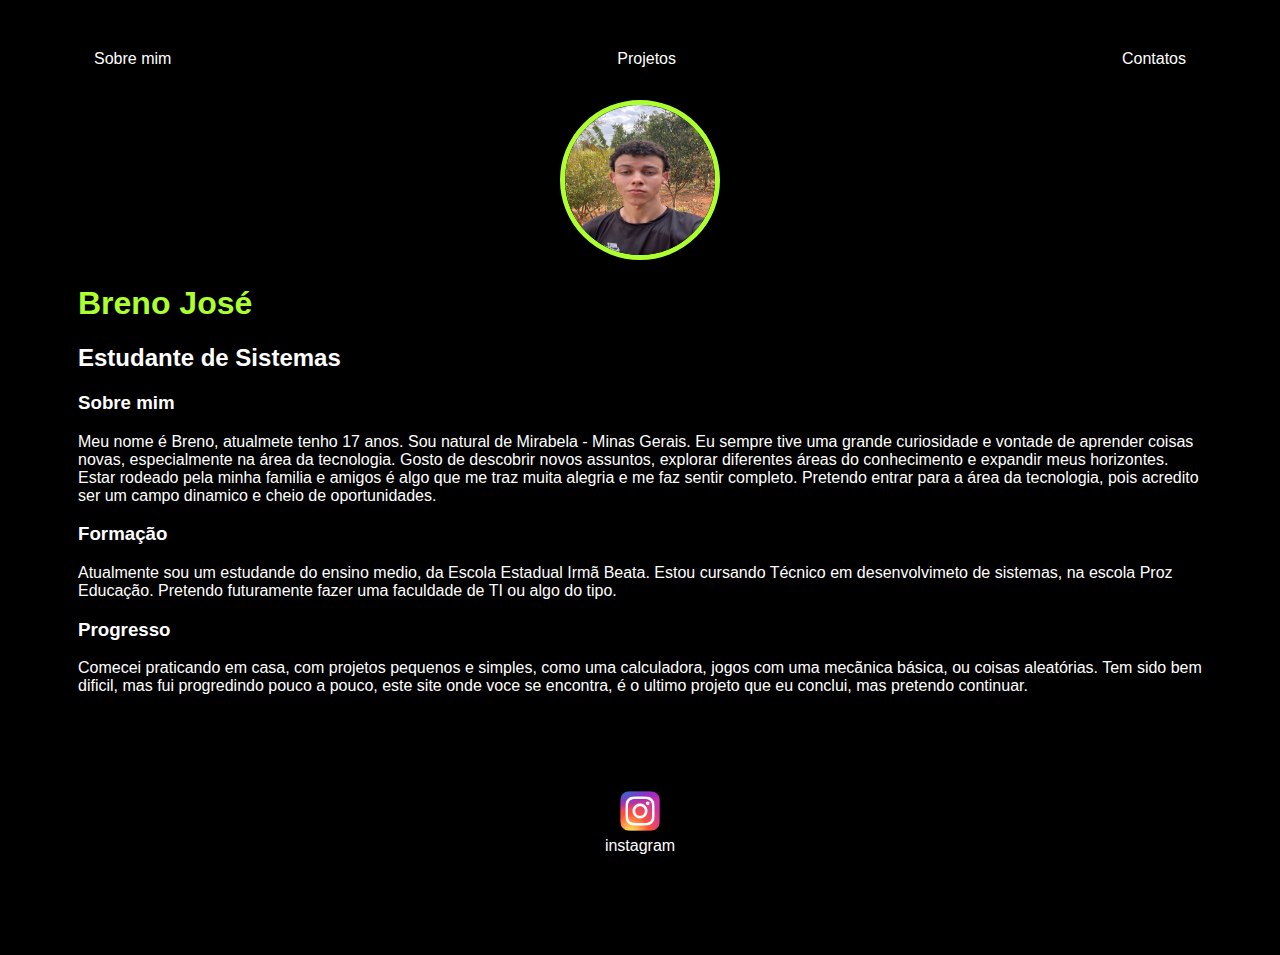
<file: index.html>
<!DOCTYPE html>
<html lang="en">
<head>
    <meta charset="UTF-8">
    <meta name="viewport" content="width=device-width, initial-scale=1.0">
    <title>Breno Silva</title>
    <link rel="stylesheet" href="index.css">
</head>
<body>
    <div class="container">
        <nav>
            <ul>
                <li>
                    <a href="index.html">Sobre mim</a>
                </li>
                <li>
                    <a href="project.html">Projetos</a>
                </li>
                <li>
                    <a href="contact.html">Contatos</a>
                </li>
            </ul>
        </nav>
    
        <header>
            <div class="center">  
                <img src="./img/Brenoimg2.jpeg"></img>
            </div>
            <h1>Breno José</h1>
            <h2>Estudante de Sistemas</h2>
        </header>
    
        <main>
            <section>
                <h3>Sobre mim</h3>
                <p>
                    Meu nome é Breno, atualmete tenho 17 anos. Sou natural de Mirabela - Minas Gerais. Eu sempre tive uma grande curiosidade e vontade de aprender coisas novas, especialmente na área da tecnologia. Gosto de descobrir novos assuntos, explorar diferentes áreas do conhecimento e expandir meus horizontes. Estar rodeado pela minha familia e amigos é algo que me traz muita alegria e me faz sentir completo. Pretendo entrar para a área da tecnologia, pois acredito ser um campo dinamico e cheio de oportunidades. 
                </p>
            </section>
            <section>
                <h3>Formação</h3>
                <p>
                    Atualmente sou um estudande do ensino medio, da Escola Estadual Irmã Beata. Estou cursando Técnico em desenvolvimeto de sistemas, na escola Proz Educação. Pretendo futuramente fazer uma faculdade de TI ou algo do tipo. 
                </p>
            </section>
            <section>
                <h3>Progresso</h3>
                <p>
                    Comecei praticando em casa, com projetos pequenos e simples, como uma calculadora, jogos com uma mecãnica básica, ou coisas aleatórias. Tem sido bem dificil, mas fui progredindo pouco a pouco, este site onde voce se encontra, é o ultimo projeto que eu conclui, mas pretendo continuar.
                </p>
            </section>
        </main>
    
        <footer>
            <a target="_blank" href="https://www.instagram.com/brenoo.sy?igsh=djFkaDFyYmJrZ3hh" rel="noopener noreferrer">
                <img src="./img/Instagram_logo_2016.svg.png"></img>
                <p>instagram</p>
            </a>
        </footer>
    </div>
    
</body>
</html>
</file>
<file: index.css>
body {
    color: white;
    background-color: black;
    font-family: Arial, Helvetica, sans-serif;
}

ul{
    display: flex;
    justify-content: space-between;
    list-style-type: none;
    align-items: center;
    padding: 16px;
}

a {
    color: white;
    text-decoration: none;
}

header img{
    width: 150px;
    height: 150px;
    border-radius: 50%;
    border: 5px solid greenyellow;
}

.center{
    text-align: center;
}

h1{
    color: greenyellow;
}

footer img{
    width: 40px;
    height: 40px;
}

footer{
    display: flex;
    justify-content: center;
}

footer a{
    margin: 80px;
    text-align: center;
}

footer p{
    margin: 2px;
}

.container{
    padding: 10px 70px;
}

    nav a:hover{
        color: greenyellow;
    }
</file>
